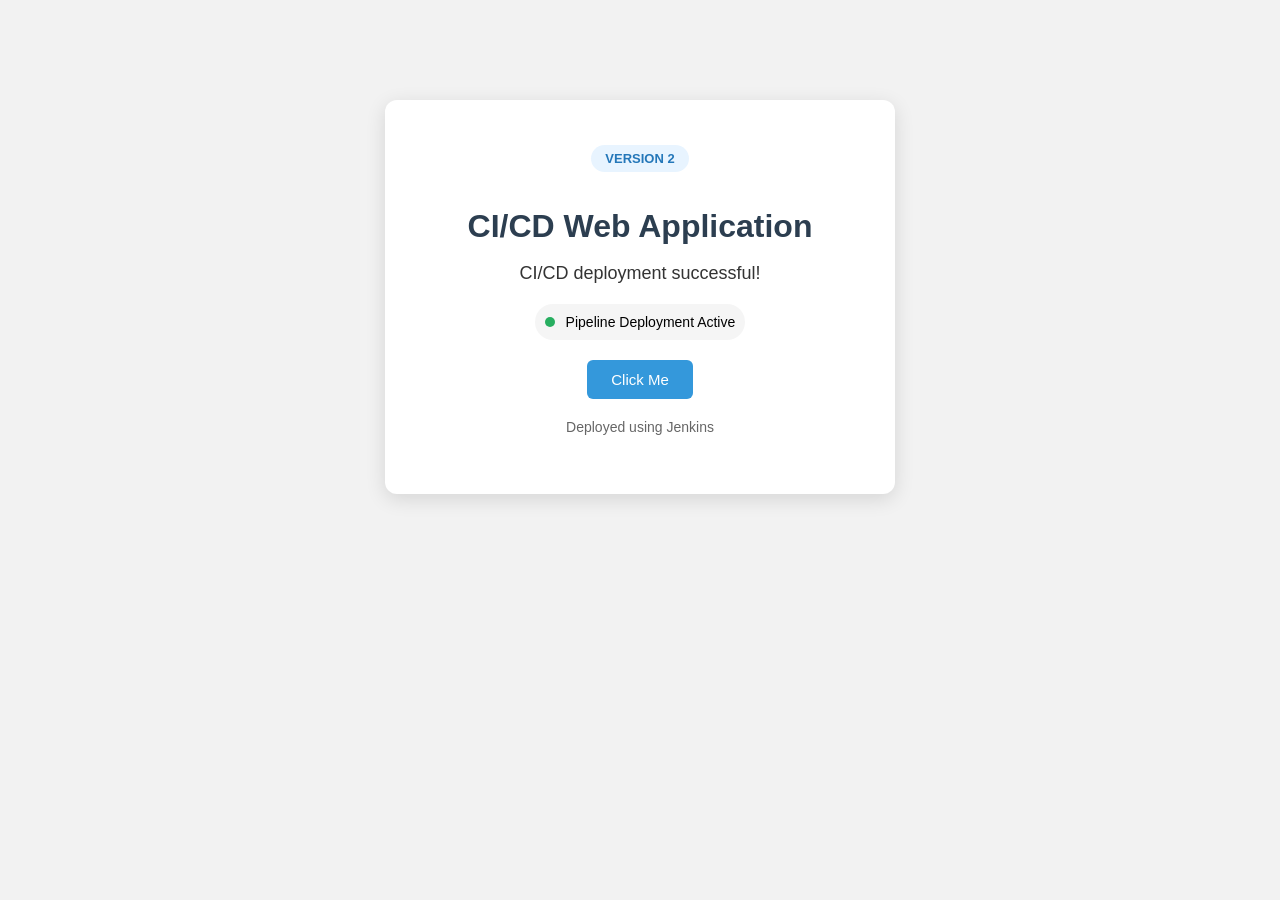
<file: Ex 6/index.html>
<!doctype html>
<html lang="en">
  <head>
    <meta charset="UTF-8" />
    <meta name="viewport" content="width=device-width, initial-scale=1.0" />
    <title>CI/CD Web Application - Version 2</title>
    <link rel="stylesheet" href="style.css" />
  </head>
  <body>
    <div class="container">
      <div class="version">VERSION 2</div>
      <h1>CI/CD Web Application</h1>
      <p id="message">CI/CD deployment successful!</p>
      <div class="status">
        <span class="status-dot"></span>
        Pipeline Deployment Active
      </div>
      <button onclick="showMessage()">Click Me</button>
      <p id="info">Deployed using Jenkins</p>
    </div>
    <script src="script.js"></script>
  </body>
</html>
</file>
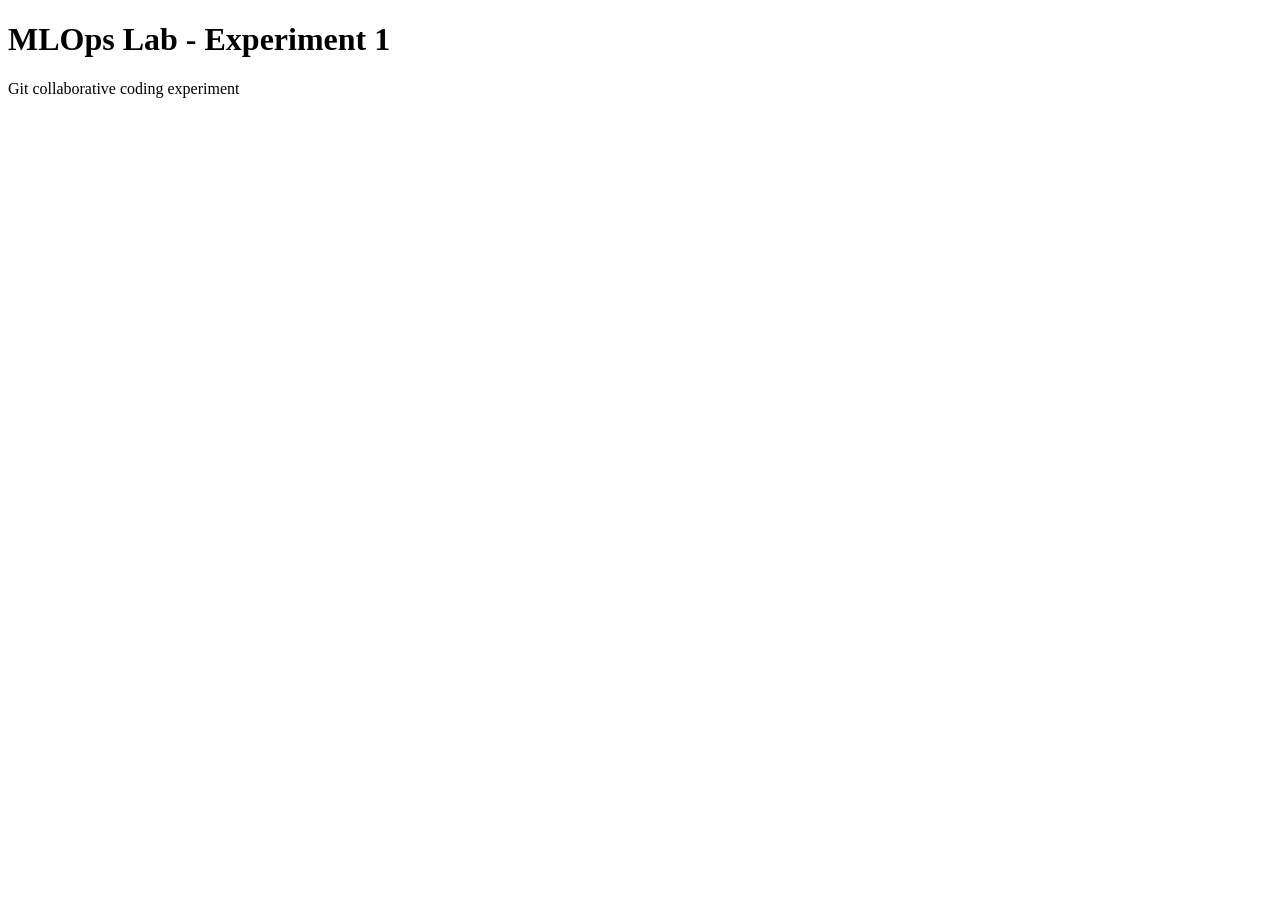
<file: Ex 1/code/alpha.html>
<!DOCTYPE html>
<html lang="en">
<head>
    <meta charset="UTF-8">
    <meta name="viewport" content="width=device-width, initial-scale=1.0">
    <title>Git Experiment</title>
</head>
<body>
    <h1>MLOps Lab - Experiment 1</h1>
    <p>Git collaborative coding experiment</p>
</body>
</html>
</file>
<file: Ex 6/style.css>
body {
    margin: 0;
    font-family: Arial, sans-serif;
    background-color: #f2f2f2;
    text-align: center;
}
.container {
    margin: 100px auto;
    background-color: white;
    padding: 45px;
    border-radius: 12px;
    width: 420px;
    box-shadow: 0 5px 20px rgba(0, 0, 0, 0.12);
}
.version {
    display: inline-block;
    padding: 6px 14px;
    background-color: #e8f4ff;
    color: #2477b9;
    border-radius: 20px;
    font-size: 13px;
    font-weight: bold;
    margin-bottom: 15px;
}
h1 {
    color: #2c3e50;
    margin-bottom: 15px;
}
#message {
    font-size: 18px;
    color: #333;
}
.status {
    margin: 20px auto;
    padding: 10px;
    width: fit-content;
    background-color: #f5f5f5;
    border-radius: 20px;
    font-size: 14px;
}
.status-dot {
    display: inline-block;
    width: 10px;
    height: 10px;
    background-color: #27ae60;
    border-radius: 50%;
    margin-right: 7px;
}
button {
    padding: 11px 24px;
    background-color: #3498db;
    color: white;
    border: none;
    border-radius: 6px;
    cursor: pointer;
    font-size: 15px;
}
button:hover {
    background-color: #2980b9;
}
#info {
    margin-top: 20px;
    color: #666;
    font-size: 14px;
}
</file>
